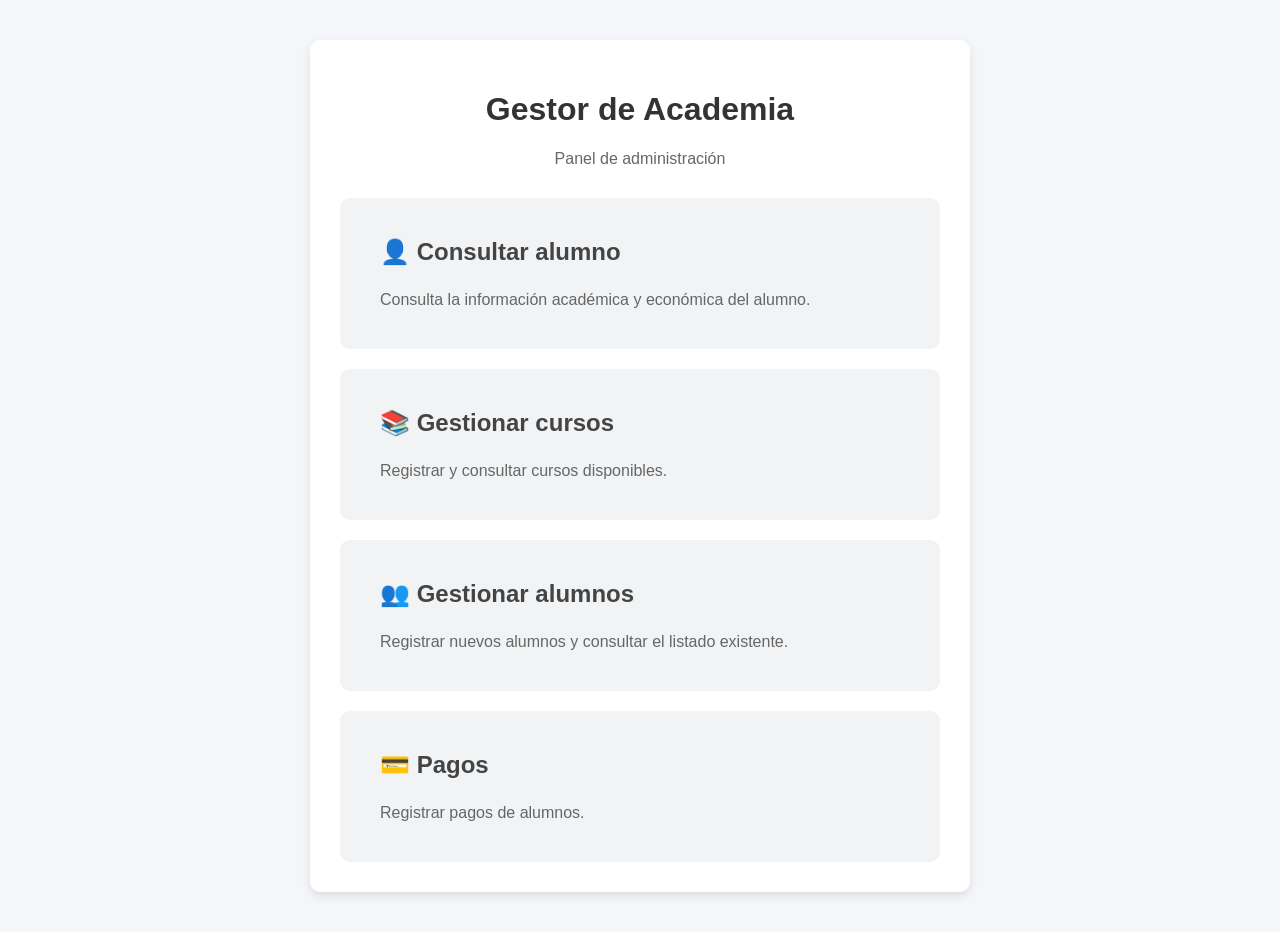
<file: frontend/index.html>
<!DOCTYPE html>
<html lang="es">
<head>
    <meta charset="UTF-8">
    <title>Panel de Administración - Gestor Academia</title>
    <link rel="stylesheet" href="css/styles.css">
</head>
<body>

<div class="container">
    <h1>Gestor de Academia</h1>
    <p class="subtitulo">Panel de administración</p>

    <div class="menu">
		<div class="menu-card">
        <a href="alumno.html" class="menu-card">
            <h2> 👤 Consultar alumno</h2>
            <p>Consulta la información académica y económica del alumno.</p>
        </a>
		</div>
        <div class="menu-card">
			<a href="cursos.html" class="menu-card">
			    <h2>📚 Gestionar cursos</h2>
			    <p>Registrar y consultar cursos disponibles.</p>
			</a>
        </div>
		<div class="menu-card">	
		<a href="alumnos.html" class="menu-card">
		    <h2>👥 Gestionar alumnos</h2>
		    <p>Registrar nuevos alumnos y consultar el listado existente.</p>
		</a>
		</div>
        <div class="menu-card">
			<a href="pagos.html" class="menu-card">
			    <h2>💳 Pagos</h2>
			    <p>Registrar pagos de alumnos.</p>
			</a>
        </div>
    </div>
</div>

</body>
</html>
</file>
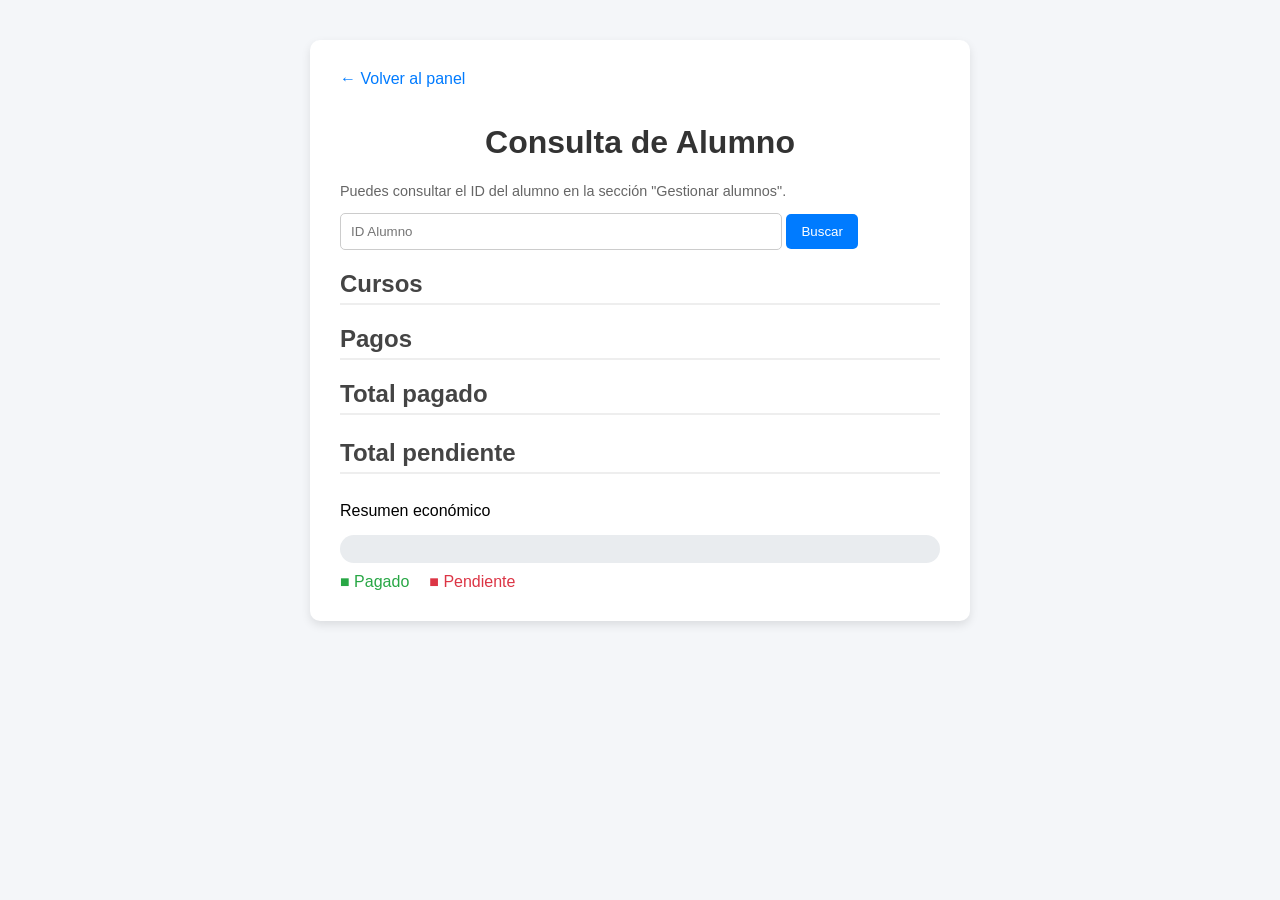
<file: frontend/alumno.html>
<!DOCTYPE html>
<html>
<head>
	<meta charset="UTF-8">
    <title>Gestor Academia</title>
	<link rel="stylesheet" href="css/styles.css">
</head>

<body>

<div class="container">
	
	<a href="index.html" class="volver">← Volver al panel</a>

	<h1>Consulta de Alumno</h1>
	<p id="nombreAlumno"></p>
	
	<p style="font-size: 0.9em; color: #666;">
		Puedes consultar el ID del alumno en la sección "Gestionar alumnos".
		</p>

<input type="number" id="alumnoId" placeholder="ID Alumno">
<button onclick="cargarDatos()">Buscar</button>

<p id="mensaje"></p>

<h2>Cursos</h2>
<ul id="cursos"></ul>

<h2>Pagos</h2>
<ul id="pagos"></ul>

<h2>Total pagado</h2>
<p id="total" class="resumen-importe"></p>

<h2>Total pendiente</h2>
<p id="pendiente" class="resumen-importe"></p

	<h2>Resumen económico</h2>

	<div class="barra-resumen">
	    <div id="barraPagado" class="barra-pagado"></div>
	    <div id="barraPendiente" class="barra-pendiente"></div>
	</div>

	<div class="leyenda">
	    <span class="verde">■ Pagado</span>
	    <span class="rojo">■ Pendiente</span>
	</div>

</div>
<script src="js/app.js"></script>
</body>
</html>
</file>
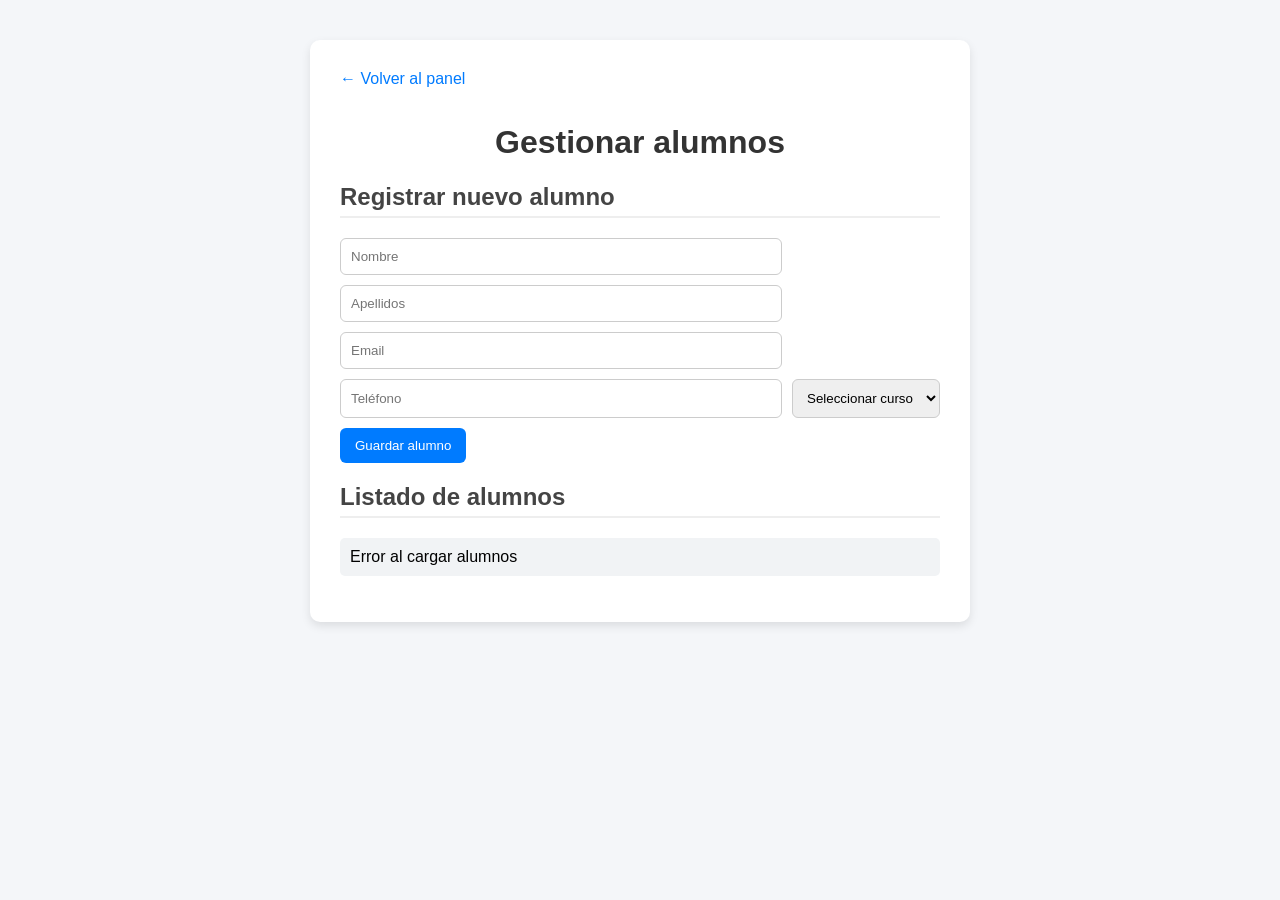
<file: frontend/alumnos.html>
<!DOCTYPE html>
<html lang="es">
<head>
    <meta charset="UTF-8">
    <title>Gestionar alumnos</title>
    <link rel="stylesheet" href="css/styles.css">
</head>
<body>

<div class="container">

    <a href="index.html" class="volver">← Volver al panel</a>

    <h1>Gestionar alumnos</h1>
    <p id="mensaje"></p>

    <h2>Registrar nuevo alumno</h2>

    <div class="form-pago">
        <input type="text" id="nombre" placeholder="Nombre">
        <input type="text" id="apellidos" placeholder="Apellidos">
        <input type="email" id="email" placeholder="Email">
        <input type="text" id="telefono" placeholder="Teléfono">
		<select id="cursoId">
		    <option value="">Seleccionar curso</option>
		</select>
        <button onclick="crearAlumno()">Guardar alumno</button>
    </div>

    <h2>Listado de alumnos</h2>
    <ul id="listaAlumnos"></ul>

</div>

<script src="js/app.js"></script>
</body>
</html>
</file>
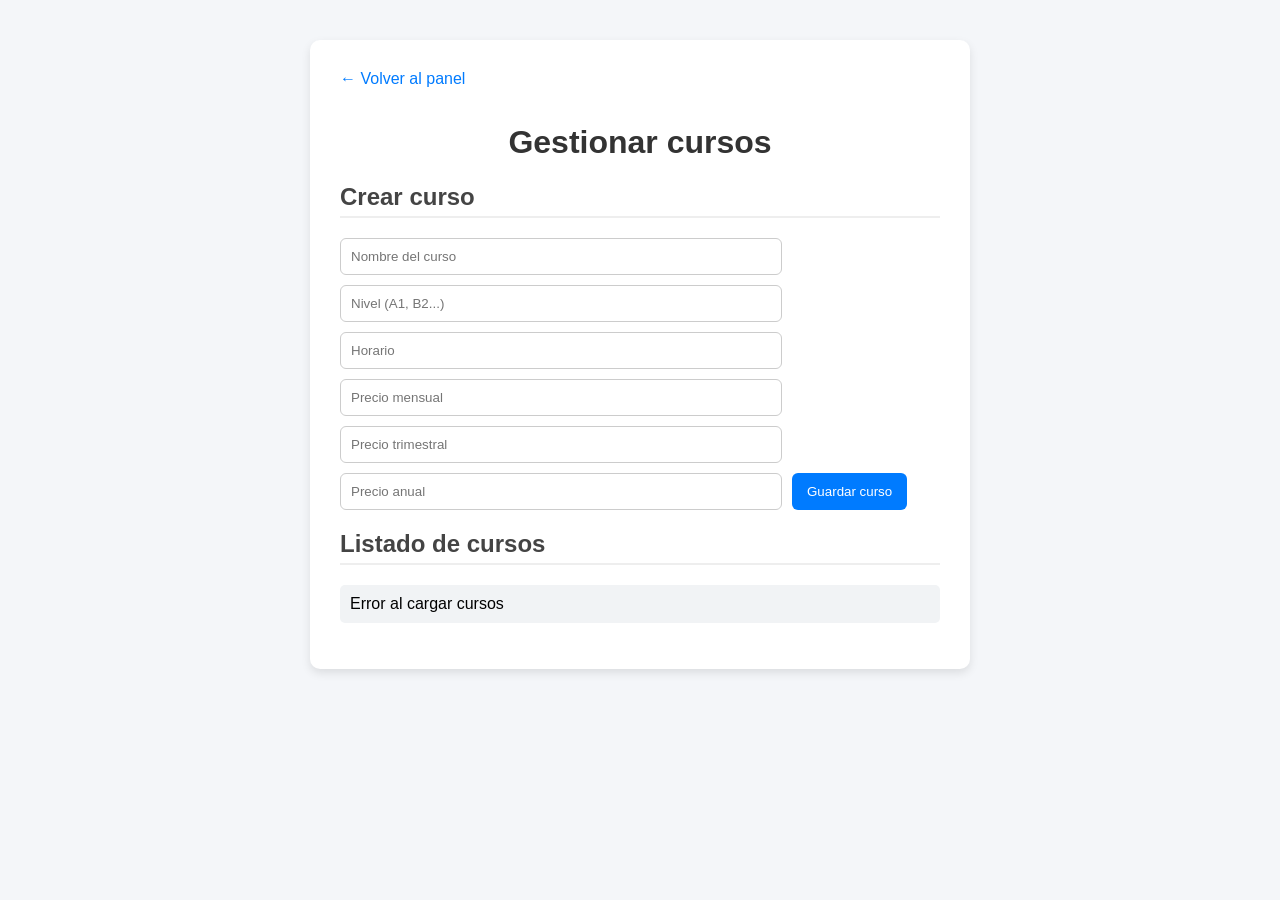
<file: frontend/cursos.html>
<!DOCTYPE html>
<html lang="es">
<head>
    <meta charset="UTF-8">
    <title>Gestionar cursos</title>
    <link rel="stylesheet" href="css/styles.css">
</head>
<body>

<div class="container">

    <a href="index.html" class="volver">← Volver al panel</a>

    <h1>Gestionar cursos</h1>
    <p id="mensaje"></p>

    <h2>Crear curso</h2>

    <div class="form-pago">
        <input type="text" id="nombreCurso" placeholder="Nombre del curso">
        <input type="text" id="nivel" placeholder="Nivel (A1, B2...)">
        <input type="text" id="horario" placeholder="Horario">

        <input type="number" id="precioMensual" placeholder="Precio mensual">
        <input type="number" id="precioTrimestral" placeholder="Precio trimestral">
        <input type="number" id="precioAnual" placeholder="Precio anual">

        <button onclick="crearCurso()">Guardar curso</button>
    </div>

    <h2>Listado de cursos</h2>
    <ul id="listaCursos"></ul>

</div>

<script src="js/app.js"></script>
</body>
</html>
</file>
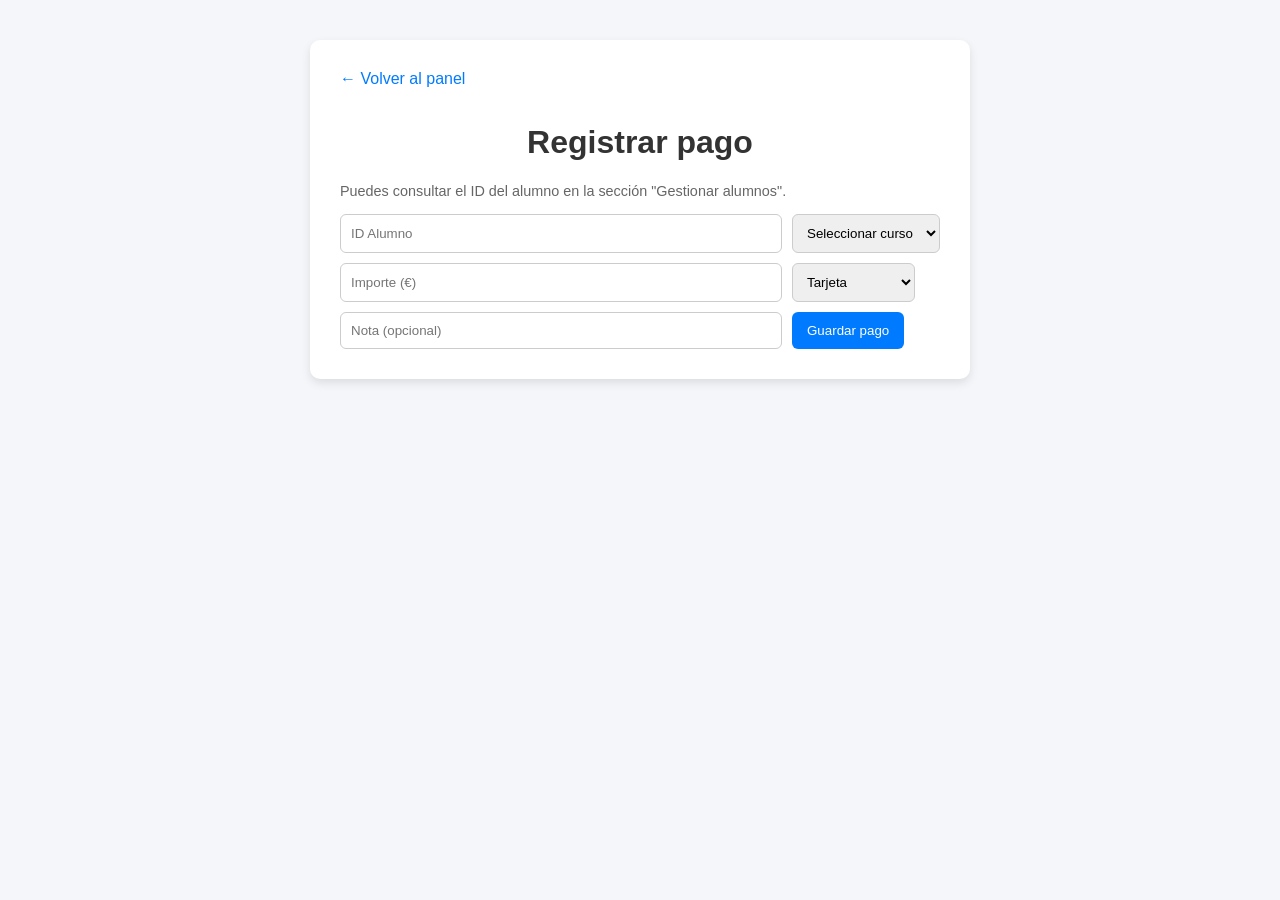
<file: frontend/pagos.html>
<!DOCTYPE html>
<html lang="es">
<head>
    <meta charset="UTF-8">
    <title>Registrar pago</title>
    <link rel="stylesheet" href="css/styles.css">
</head>
<body>

<div class="container">

    <a href="index.html" class="volver">← Volver al panel</a>

    <h1>Registrar pago</h1>
    <p id="mensaje"></p>
	
	<p style="font-size: 0.9em; color: #666;">
			Puedes consultar el ID del alumno en la sección "Gestionar alumnos".
			</p>
	
    <div class="form-pago">
        <input type="number" id="alumnoId" placeholder="ID Alumno">
		<select id="cursoId">
		    <option value="">Seleccionar curso</option>
		</select>
        <input type="number" id="importe" placeholder="Importe (€)">

        <select id="metodo">
            <option value="Tarjeta">Tarjeta</option>
            <option value="Efectivo">Efectivo</option>
            <option value="Transferencia">Transferencia</option>
        </select>

        <input type="text" id="nota" placeholder="Nota (opcional)">

        <button onclick="crearPago()">Guardar pago</button>
    </div>

</div>

<script src="js/app.js"></script>
</body>
</html>
</file>
<file: frontend/css/styles.css>
body {
    font-family: Arial, sans-serif;
    background-color: #f4f6f9;
    margin: 0;
    padding: 40px;
}

.container {
    max-width: 600px;
    margin: auto;
    background: white;
    padding: 30px;
    border-radius: 10px;
    box-shadow: 0 4px 10px rgba(0,0,0,0.1);
}

h1 {
    text-align: center;
    color: #333;
}

h2 {
    border-bottom: 2px solid #eee;
    padding-bottom: 5px;
    color: #444;
}

input {
    padding: 10px;
    width: 70%;
    border: 1px solid #ccc;
    border-radius: 5px;
}

button {
    padding: 10px 15px;
    background-color: #007bff;
    color: white;
    border: none;
    border-radius: 5px;
    cursor: pointer;
}

button:hover {
    background-color: #0056b3;
}

ul {
    list-style: none;
    padding: 0;
}

li {
    background: #f1f3f5;
    margin: 5px 0;
    padding: 10px;
    border-radius: 5px;
}

#mensaje {
    margin-top: 15px;
    font-weight: bold;
    color: #dc3545;
}

#total {
    font-size: 24px;
    font-weight: bold;
    color: #28a745;
}

#nombreAlumno {
    font-size: 18px;
    margin-top: 10px;
    color: #555;
	font-weight: bold;
}

.resumen-importe {
    font-size: 28px;
    font-weight: 600;
    margin-top: 10px;
}

.subtitulo {
    text-align: center;
    color: #666;
    margin-bottom: 30px;
}

.menu {
    display: grid;
    gap: 20px;
    margin-top: 25px;
}

.menu-card {
    display: block;
    padding: 20px;
    border-radius: 10px;
    background: #f1f3f5;
    text-decoration: none;
    color: #333;
    transition: 0.2s;
}

.menu-card:hover {
    background: #e3e9f0;
    transform: translateY(-2px);
}

.menu-card h2 {
    margin-top: 0;
    border-bottom: none;
}

.menu-card p {
    margin-bottom: 0;
    color: #666;
}

.disabled {
    opacity: 0.6;
}

.menu-card {
    cursor: pointer;
}

.menu-card.disabled {
    cursor: not-allowed;
}

.volver {
    display: inline-block;
    margin-bottom: 15px;
    text-decoration: none;
    color: #007bff;
}

.volver:hover {
    text-decoration: underline;
}

.barra-resumen {
    display: flex;
    width: 100%;
    height: 28px;
    background: #e9ecef;
    border-radius: 20px;
    overflow: hidden;
    margin-top: 15px;
}

.barra-pagado {
    background-color: #28a745;
    width: 0%;
    transition: width 0.4s ease;
}

.barra-pendiente {
    background-color: #dc3545;
    width: 0%;
    transition: width 0.4s ease;
}

.leyenda {
    display: flex;
    gap: 20px;
    margin-top: 10px;
    font-size: 16px;
}

.verde {
    color: #28a745;
}

.rojo {
    color: #dc3545;
}

.form-pago {
    display: flex;
    gap: 10px;
    margin-top: 15px;
    flex-wrap: wrap;
}

.form-pago input,
.form-pago select {
    padding: 10px;
    border-radius: 6px;
    border: 1px solid #ccc;
}

.form-pago button {
    background-color: #007bff;
    color: white;
    border: none;
    padding: 10px 15px;
    border-radius: 6px;
    cursor: pointer;
}

.form-pago button:hover {
    background-color: #0056b3;
}

#mensaje {
    margin-top: 10px;
    font-weight: 500;
}
</file>
